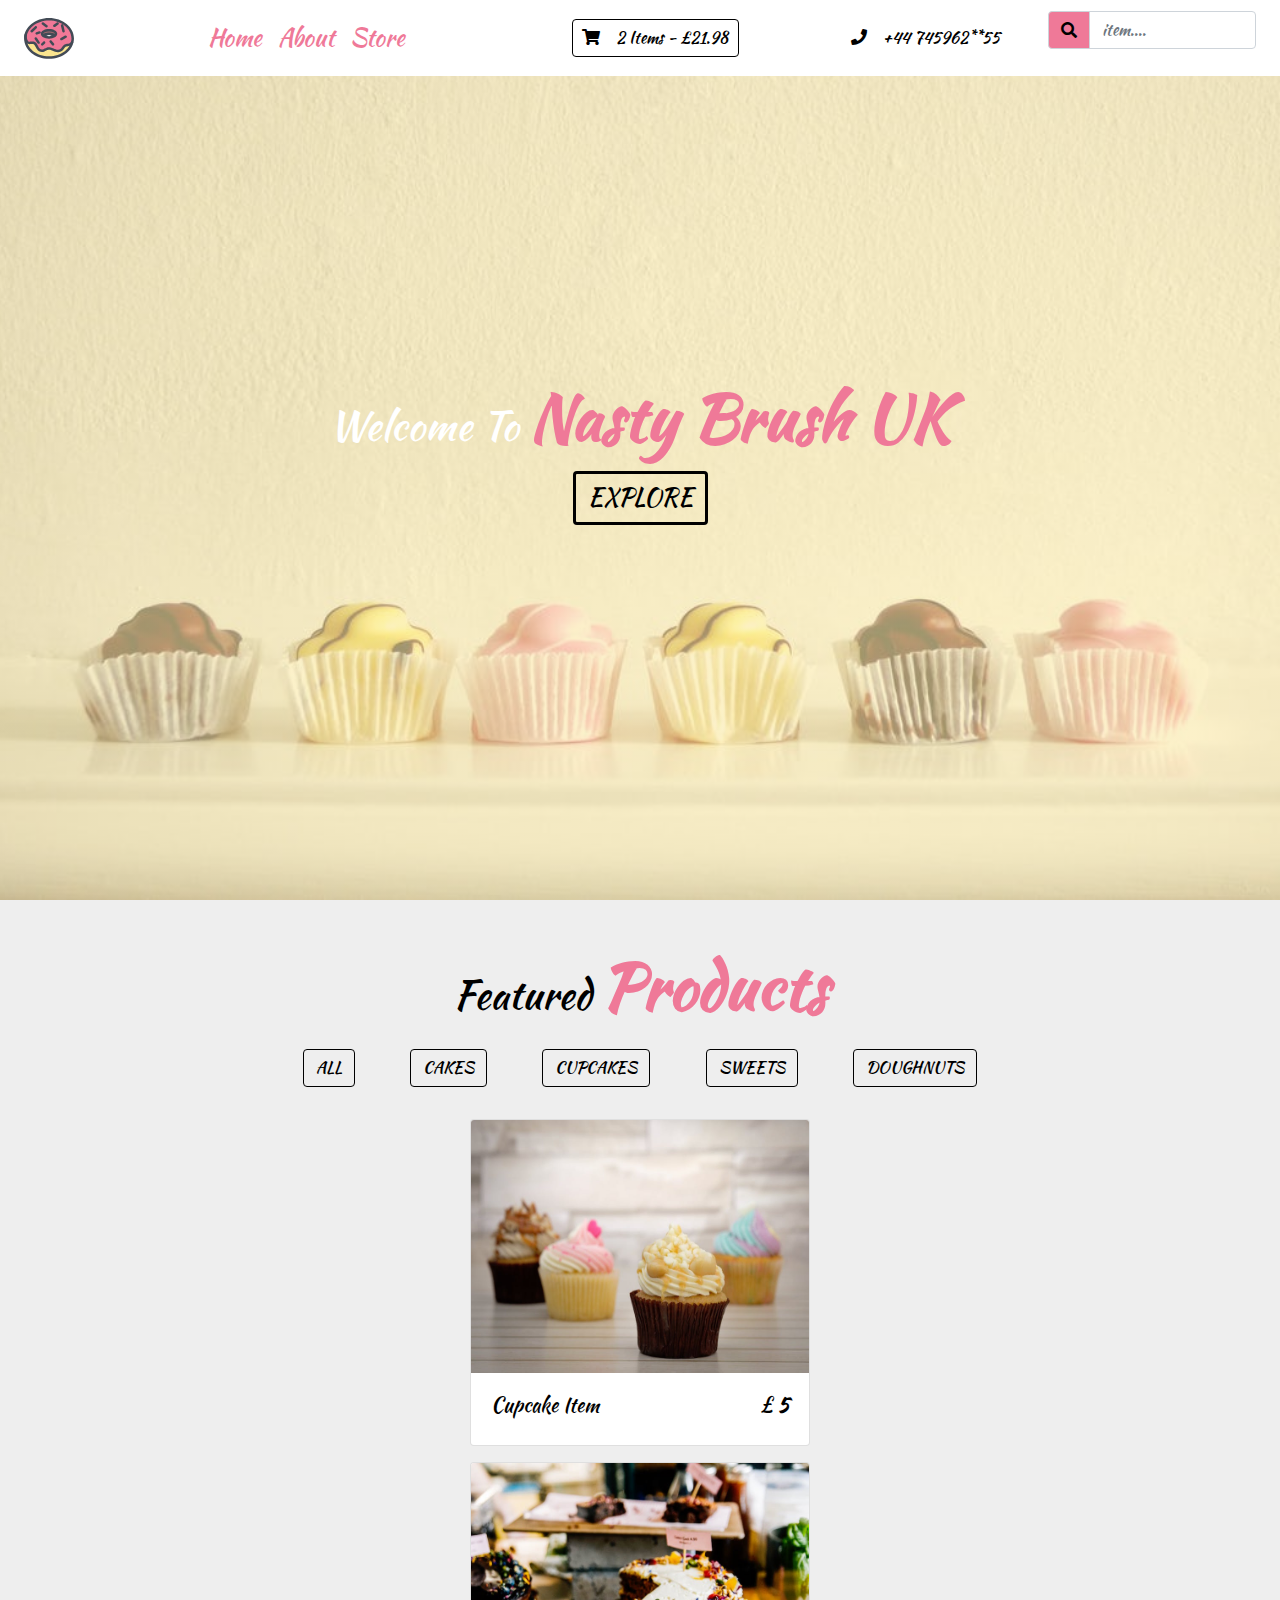
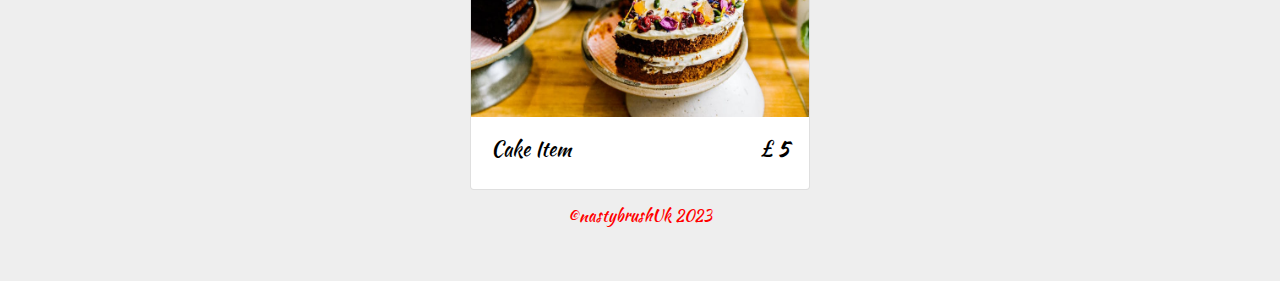
<file: index.html>
<!DOCTYPE html>
<html lang="en">

<head>
  <meta charset="UTF-8">
  <meta name="viewport" content="width=device-width, initial-scale=1.0">
  <meta http-equiv="X-UA-Compatible" content="ie=edge">
  <!-- bootstrap css -->
  <link rel="stylesheet" href="css/bootstrap.min.css">
  <!-- main css -->
  <link rel="stylesheet" href="css/style.css">

  <!-- font awesome -->
  <link rel="stylesheet" href="css/all.css">
  <title>Nasty Brush UK | Your hapiness lies within touvh of your finger.</title>
  <style>
  </style>
</head>

<body>
  <!-- header -->
  <header>
    <!-- navbar  -->
    <!-- 
https://www.iconfinder.com/icons/2427887/dessert_donut_doughnut_fat_sweets_icon
Creative Commons (Attribution 3.0 Unported);
https://www.iconfinder.com/korawan_m
     -->
    <nav class="navbar navbar-expand-lg px-4">
      <a class="navbar-brand" href="#"><img src="img/logo.svg" alt=""></a>
      <button class="navbar-toggler" type="button" data-toggle="collapse" data-target="#myNav">
        <span class="toggler-icon"><i class="fas fa-bars"></i></span>
      </button>
      <div class="collapse navbar-collapse" id="myNav">
        <ul class="navbar-nav mx-auto text-capitalize">
          <li class="nav-item active">
            <a class="nav-link" href="index.html">Home</a>
          </li>
          <li class="nav-item">
            <a class="nav-link " href="about.html">About</a>
          </li>
          <li class="nav-item">
            <a class="nav-link" href="store.html">Store</a>
          </li>
        </ul>



        <!-- single info -->
        <div id="cart-info" class="nav-info align-items-center cart-info d-flex justify-content-between mx-lg-5">
          <span class="cart-info__icon mr-lg-3"><i class="fas fa-shopping-cart"></i></span>
          <p class="mb-0 text-capitalize"><span id="item-count">2 </span> items - £<span class="item-total">10.49</span></p>
        </div>
        <!-- end of single info -->







        <div class="nav-info-items d-none d-lg-flex ">
          <!-- single info -->
          <div class="nav-info align-items-center d-flex justify-content-between mx-lg-5">
            <span class="info-icon mx-lg-3"><i class="fas fa-phone"></i></span>
            <p class="mb-0">+44 745962**55</p>
          </div>
          <!-- end of single info -->
          <!-- search box -->
    
          <form>
            <div class="input-group mb-3">
              <div class="input-group-prepend ">
                <span class="input-group-text search-box" id="search-icon"><i class="fas fa-search"></i></span>
              </div>
              <input type="text" class="form-control" placeholder='item....' id="search-item">
            </div>

          </form>
       
      <!--end of filter buttons -->
        </div>
      </div>
    </nav>
    <!-- end of nav -->
    <!-- banner  -->
    <div class="container-fluid">
      <div class="row max-height justify-content-center align-items-center">
        <div class="col-10 mx-auto banner text-center">
          <h1 class="text-capitalize">welcome to <strong class="banner-title ">Nasty Brush UK</strong></h1>
          
          
          
          
          
          
          <a href="#store" class="btn banner-link text-uppercase my-2">explore</a>

        </div>
        <div id="cart" class="cart">
          <!-- cart item -->
          <div class="cart-item d-flex justify-content-between text-capitalize my-3">
            <img src="img-cart/cake-2.jpeg" class="img-fluid rounded-circle" id="item-img" alt="">
            <div class="item-text">

              <p id="cart-item-title" class="font-weight-bold mb-0">cart item</p>
              <span>£</span>
              <span id="cart-item-price" class="cart-item-price" class="mb-0">10.99</span>
            </div>
            <a href="#" id='cart-item-remove' class="cart-item-remove">
              <i class="fas fa-trash"></i>
            </a>
          </div>
          <!--end of  cart item -->
          <!-- cart item -->
          <div class="cart-item d-flex justify-content-between text-capitalize my-3">
            <img src="img-cart/doughnut-2.jpeg" class="img-fluid rounded-circle" id="item-img" alt="">
            <div class="cart-item-text">

              <p id="cart-item-title" class="font-weight-bold mb-0">cart item</p>
              <span>£</span>
              <span id="cart-item-price" class="cart-item-price" class="mb-0">10.99</span>
            </div>
            <a href="#" id='cart-item-remove' class="cart-item-remove">
              <i class="fas fa-trash"></i>
            </a>
          </div>
          <!--end of  cart item -->
          <!-- cart total -->
          <div class="cart-total-container d-flex justify-content-around text-capitalize mt-5">
            <h5>total</h5>
            <h5> £ <strong id="cart-total" class="font-weight-bold">10.00</strong> </h5>
          </div>
          <!--end cart total -->
          <!-- cart buttons -->
          <div class="cart-buttons-container mt-3 d-flex justify-content-between">
            <a href="#" id="clear-cart" class="btn btn-outline-secondary btn-black text-uppercase">clear cart</a>
            <a href="checkout.html" class="btn btn-outline-secondary text-uppercase btn-pink">checkout</a>
          </div>
          <!--end of  cart buttons -->
          <!--  -->
        </div>
      </div>
    </div>




    <!--end of  banner  -->
  </header>
  <!-- header -->
 


  <!-- store -->
  <section id="store" class="store py-5">
    <div class="container">
      <!-- section title -->
      <div class="row">
        <div class="col-10 mx-auto col-sm-6 text-center">
          <h1 class="text-capitalize">Featured <strong class="banner-title "> Products</strong></h1>
        </div>
      </div>
      <!-- end of section title -->
      <!--filter buttons -->
      <div class="row">
        <div class=" col-lg-8 mx-auto d-flex justify-content-around my-2 sortBtn flex-wrap">
          <a href="#" class="btn btn-outline-secondary btn-black text-uppercase filter-btn m-2" data-filter="all"> all</a>
          <a href="#" class="btn btn-outline-secondary btn-black text-uppercase filter-btn m-2" data-filter="cakes">cakes</a>
          <a href="#" class="btn btn-outline-secondary btn-black text-uppercase filter-btn m-2" data-filter="cupcakes">cupcakes</a>
          <a href="#" class="btn btn-outline-secondary btn-black text-uppercase filter-btn m-2" data-filter="sweets">sweets</a>
          <a href="#" class="btn btn-outline-secondary btn-black text-uppercase filter-btn m-2" data-filter="doughnuts">doughnuts</a>
        </div>
      </div>
      
      <!-- store  items-->
      <script async
  src="https://js.stripe.com/v3/buy-button.js">
</script>

<stripe-buy-button
  buy-button-id="buy_btn_1Nbb3cAmosrDXRDIxy8TFl1x"
  publishable-key="pk_live_51Nbag1AmosrDXRDII115q6RISzQlDd7GKLGIZIBrzw7PzdO3cd0nafo2Nh6nOQyw5XN5xwk4hIQemiUkHfCc9nyp00bXPpK7Ma"
>
</stripe-buy-button>
        <!--end of single store item-->
        <!-- single item -->
        <div class="col-10 col-sm-6 col-lg-4 mx-auto my-3 store-item cupcakes" data-item="cupcakes">
          <div class="card ">
            <div class="img-container">
              <img src="img/cupcake-1.jpeg" class="card-img-top store-img" alt="">
              <span class="store-item-icon">
                <i class="fas fa-shopping-cart"></i>
              </span>
            </div>
            <div class="card-body">
              <div class="card-text d-flex justify-content-between text-capitalize">
                <h5 id="store-item-name">cupcake item</h5>
                <h5 class="store-item-value">£ <strong id="store-item-price" class="font-weight-bold">5</strong></h5>

              </div>
            </div>


          </div>
          <!-- end of card-->
        </div>
        <!--end of single store item-->
        <!-- single item -->
        <div class="col-10 col-sm-6 col-lg-4 mx-auto my-3 store-item cakes" data-item="cakes">
          <div class="card ">
            <div class="img-container">
              <img src="img/cake-1.jpeg" class="card-img-top store-img" alt="">
              <span class="store-item-icon">
                <i class="fas fa-shopping-cart"></i>
              </span>
            </div>
            <div class="card-body">
              <div class="card-text d-flex justify-content-between text-capitalize">
                <h5 id="store-item-name">cake item</h5>
                <h5 class="store-item-value">£ <strong id="store-item-price" class="font-weight-bold">5</strong></h5>

              </div>

              
            </div>

            
          </div>
          <!-- end of card-->
        </div>
        <!--end of single store item-->
        

      </div>
      <h6>©nastybrushUk 2023</h6>
  </section>
  <!--end of store items -->
  <!-- modal-container -->
  <div class="container-fluid ">
    <div class="row lightbox-container align-items-center">
      <div class="col-10 col-md-10 mx-auto text-right lightbox-holder">
        <span class="lightbox-close"><i class="fas fa-window-close"></i></span>
        <div class="lightbox-item"></div>
        <span class="lightbox-control btnLeft"><i class="fas fa-caret-left"></i></span>
        <span class="lightbox-control btnRight"><i class="fas fa-caret-right"></i></span>
        
      </div>

    </div>
  </div>


  <!-- jquery -->
  <script src="js/jquery-3.3.1.min.js"></script>
  <!-- bootstrap js -->
  <script src="js/bootstrap.bundle.min.js"></script>
  <!-- script js -->
  <script src="js/app.js"></script>
</body>

</html>
</file>
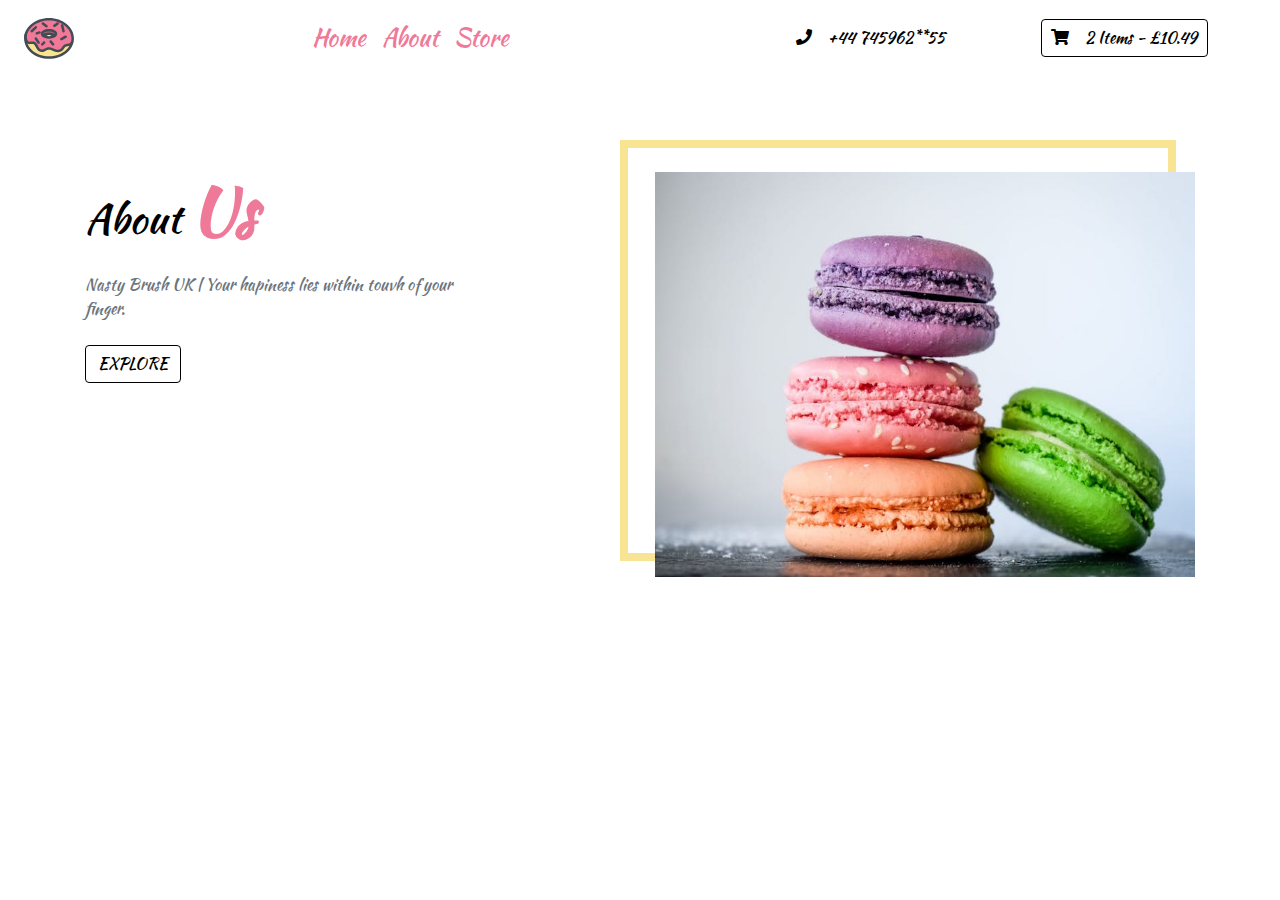
<file: about.html>
<!DOCTYPE html>
<html lang="en">

<head>
  <meta charset="UTF-8">
  <meta name="viewport" content="width=device-width, initial-scale=1.0">
  <meta http-equiv="X-UA-Compatible" content="ie=edge">
  <!-- bootstrap css -->
  <link rel="stylesheet" href="css/bootstrap.min.css">
  <!-- main css -->
  <link rel="stylesheet" href="css/style.css">

  <!-- font awesome -->
  <link rel="stylesheet" href="css/all.css">
  <title>Nasty Brush UK | Your hapiness lies within touvh of your finger.</title>
  <style>
  </style>
</head>

<body>
  <!-- header -->
  <header>
    <!-- navbar  -->
    <!-- 
https://www.iconfinder.com/icons/2427887/dessert_donut_doughnut_fat_sweets_icon
Creative Commons (Attribution 3.0 Unported);
https://www.iconfinder.com/korawan_m
     -->
    <nav class="navbar navbar-expand-lg px-4">
      <a class="navbar-brand" href="#"><img src="img/logo.svg" alt=""></a>
      <button class="navbar-toggler" type="button" data-toggle="collapse" data-target="#myNav">
        <span class="toggler-icon"><i class="fas fa-bars"></i></span>
      </button>
      <div class="collapse navbar-collapse" id="myNav">
        <ul class="navbar-nav mx-auto text-capitalize">
          <li class="nav-item active">
            <a class="nav-link" href="index.html">Home</a>
          </li>
          <li class="nav-item">
            <a class="nav-link " href="about.html">About</a>
          </li>
          <li class="nav-item">
            <a class="nav-link" href="store.html">Store</a>
          </li>
        </ul>
        <div class="nav-info-items d-none d-lg-flex ">
          <!-- single info -->
          <div class="nav-info align-items-center d-flex justify-content-between mx-lg-5">
            <span class="info-icon mx-lg-3"><i class="fas fa-phone"></i></span>
            <p class="mb-0">+44 745962**55</p>
          </div>
          <!-- end of single info -->
          <!-- single info -->
          <div id="cart-info" class="nav-info align-items-center cart-info d-flex justify-content-between mx-lg-5">
            <span class="cart-info__icon mr-lg-3"><i class="fas fa-shopping-cart"></i></span>
            <p class="mb-0 text-capitalize"><span id="item-count">2 </span> items - £<span class="item-total">10.49</span></p>
          </div>
          <!-- end of single info -->
        </div>
      </div>
    </nav>
    <!-- end of nav -->
    
  <!-- about us -->
  <section class="about py-5" id="about">
    <div class="container">

      <div class="row">
        <div class="col-10 mx-auto col-md-6 my-5">
          <h1 class="text-capitalize">about <strong class="banner-title ">us</strong></h1>
          <p class="my-4 text-muted w-75">Nasty Brush UK | Your hapiness lies within touvh of your finger.</p>
          <a href="#" class="btn btn-outline-secondary btn-black text-uppercase ">Explore</a>

        </div>
        <div class="col-10 mx-auto col-md-6 align-self-center my-5">
          <div class="about-img__container">
            <img src="img/sweets-1.jpeg" class="img-fluid" alt="">
          </div>
        </div>
      </div>
    </div>
  </section>

  <!-- end of about us -->


 

  <!-- modal-container -->
  <div class="container-fluid ">
    <div class="row lightbox-container align-items-center">
      <div class="col-10 col-md-10 mx-auto text-right lightbox-holder">
        <span class="lightbox-close"><i class="fas fa-window-close"></i></span>
        <div class="lightbox-item"></div>
        <span class="lightbox-control btnLeft"><i class="fas fa-caret-left"></i></span>
        <span class="lightbox-control btnRight"><i class="fas fa-caret-right"></i></span>
      </div>

    </div>
  </div>


  <!-- jquery -->
  <script src="js/jquery-3.3.1.min.js"></script>
  <!-- bootstrap js -->
  <script src="js/bootstrap.bundle.min.js"></script>
  <!-- script js -->
  <script src="js/app.js"></script>
</body>

</html>
</file>
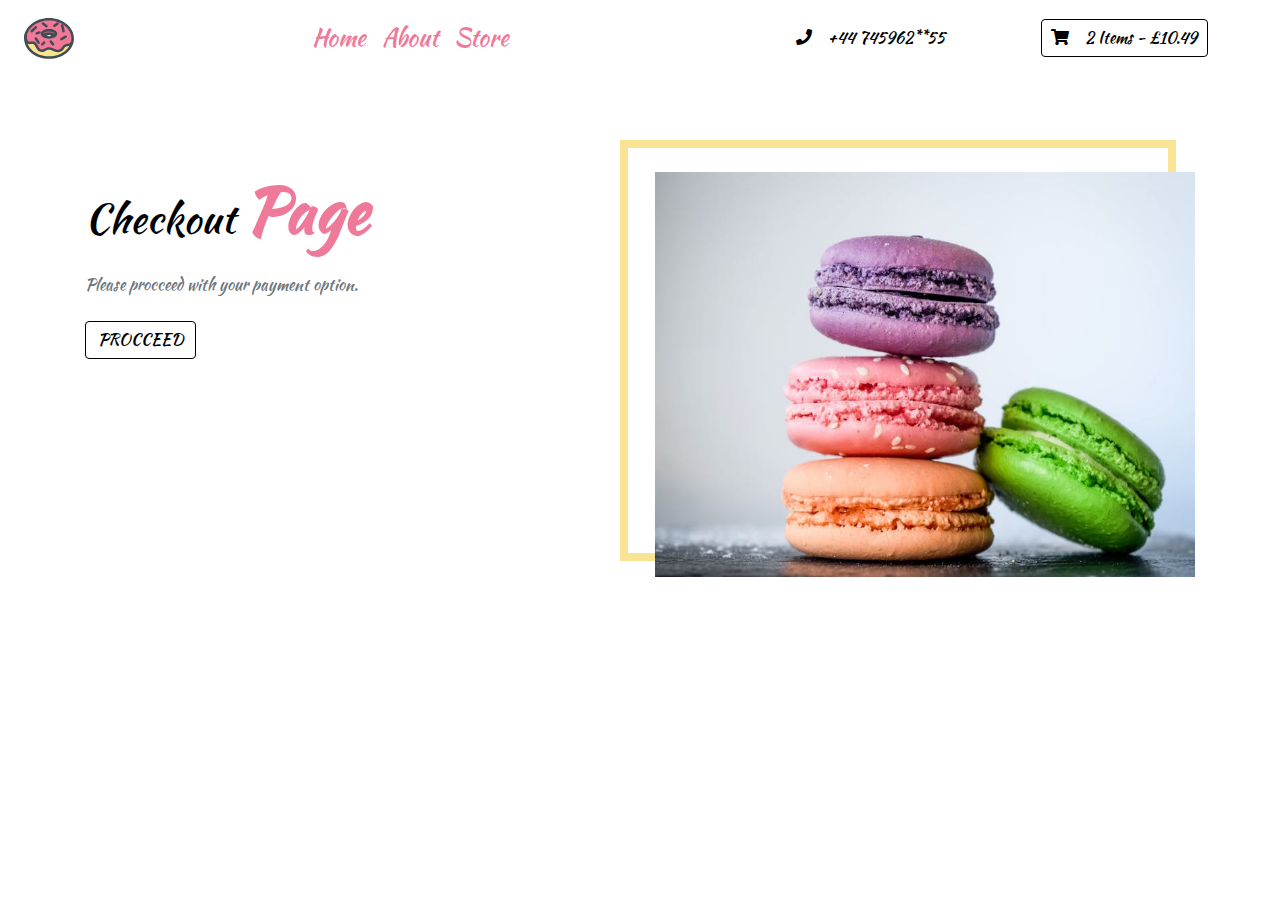
<file: checkout.html>
<!DOCTYPE html>
<html lang="en">

<head>
  <meta charset="UTF-8">
  <meta name="viewport" content="width=device-width, initial-scale=1.0">
  <meta http-equiv="X-UA-Compatible" content="ie=edge">
  <!-- bootstrap css -->
  <link rel="stylesheet" href="css/bootstrap.min.css">
  <!-- main css -->
  <link rel="stylesheet" href="css/style.css">

  <!-- font awesome -->
  <link rel="stylesheet" href="css/all.css">
  <title>Nasty Brush UK | Your hapiness lies within touvh of your finger.</title>
  <style>
  </style>
</head>

<body>
  <!-- header -->
  <header>
    <!-- navbar  -->
    <!-- 
https://www.iconfinder.com/icons/2427887/dessert_donut_doughnut_fat_sweets_icon
Creative Commons (Attribution 3.0 Unported);
https://www.iconfinder.com/korawan_m
     -->
    <nav class="navbar navbar-expand-lg px-4">
      <a class="navbar-brand" href="#"><img src="img/logo.svg" alt=""></a>
      <button class="navbar-toggler" type="button" data-toggle="collapse" data-target="#myNav">
        <span class="toggler-icon"><i class="fas fa-bars"></i></span>
      </button>
      <div class="collapse navbar-collapse" id="myNav">
        <ul class="navbar-nav mx-auto text-capitalize">
          <li class="nav-item active">
            <a class="nav-link" href="index.html">Home</a>
          </li>
          <li class="nav-item">
            <a class="nav-link " href="about.html">About</a>
          </li>
          <li class="nav-item">
            <a class="nav-link" href="store.html">Store</a>
          </li>
        </ul>
        <div class="nav-info-items d-none d-lg-flex ">
          <!-- single info -->
          <div class="nav-info align-items-center d-flex justify-content-between mx-lg-5">
            <span class="info-icon mx-lg-3"><i class="fas fa-phone"></i></span>
            <p class="mb-0">+44 745962**55</p>
          </div>
          <!-- end of single info -->
          <!-- single info -->
          <div id="cart-info" class="nav-info align-items-center cart-info d-flex justify-content-between mx-lg-5">
            <span class="cart-info__icon mr-lg-3"><i class="fas fa-shopping-cart"></i></span>
            <p class="mb-0 text-capitalize"><span id="item-count">2 </span> items - £<span class="item-total">10.49</span></p>
          </div>
          <!-- end of single info -->
        </div>
      </div>
    </nav>
    <!-- end of nav -->
    
  <!-- about us -->
  <section class="about py-5" id="about">
    <div class="container">

      <div class="row">
        <div class="col-10 mx-auto col-md-6 my-5">
          <h1 class="text-capitalize">Checkout <strong class="banner-title ">Page</strong></h1>
          <p class="my-4 text-muted w-75">Please procceed with your payment option. </p>
          <a href="#" class="btn btn-outline-secondary btn-black text-uppercase ">Procceed</a>

        </div>
        <div class="col-10 mx-auto col-md-6 align-self-center my-5">
          <div class="about-img__container">
            <img src="img/sweets-1.jpeg" class="img-fluid" alt="">
          </div>
        </div>
      </div>
    </div>
  </section>

  <!-- end of about us -->


 

  <!-- modal-container -->
  <div class="container-fluid ">
    <div class="row lightbox-container align-items-center">
      <div class="col-10 col-md-10 mx-auto text-right lightbox-holder">
        <span class="lightbox-close"><i class="fas fa-window-close"></i></span>
        <div class="lightbox-item"></div>
        <span class="lightbox-control btnLeft"><i class="fas fa-caret-left"></i></span>
        <span class="lightbox-control btnRight"><i class="fas fa-caret-right"></i></span>
      </div>

    </div>
  </div>


  <!-- jquery -->
  <script src="js/jquery-3.3.1.min.js"></script>
  <!-- bootstrap js -->
  <script src="js/bootstrap.bundle.min.js"></script>
  <!-- script js -->
  <script src="js/app.js"></script>
</body>

</html>
</file>
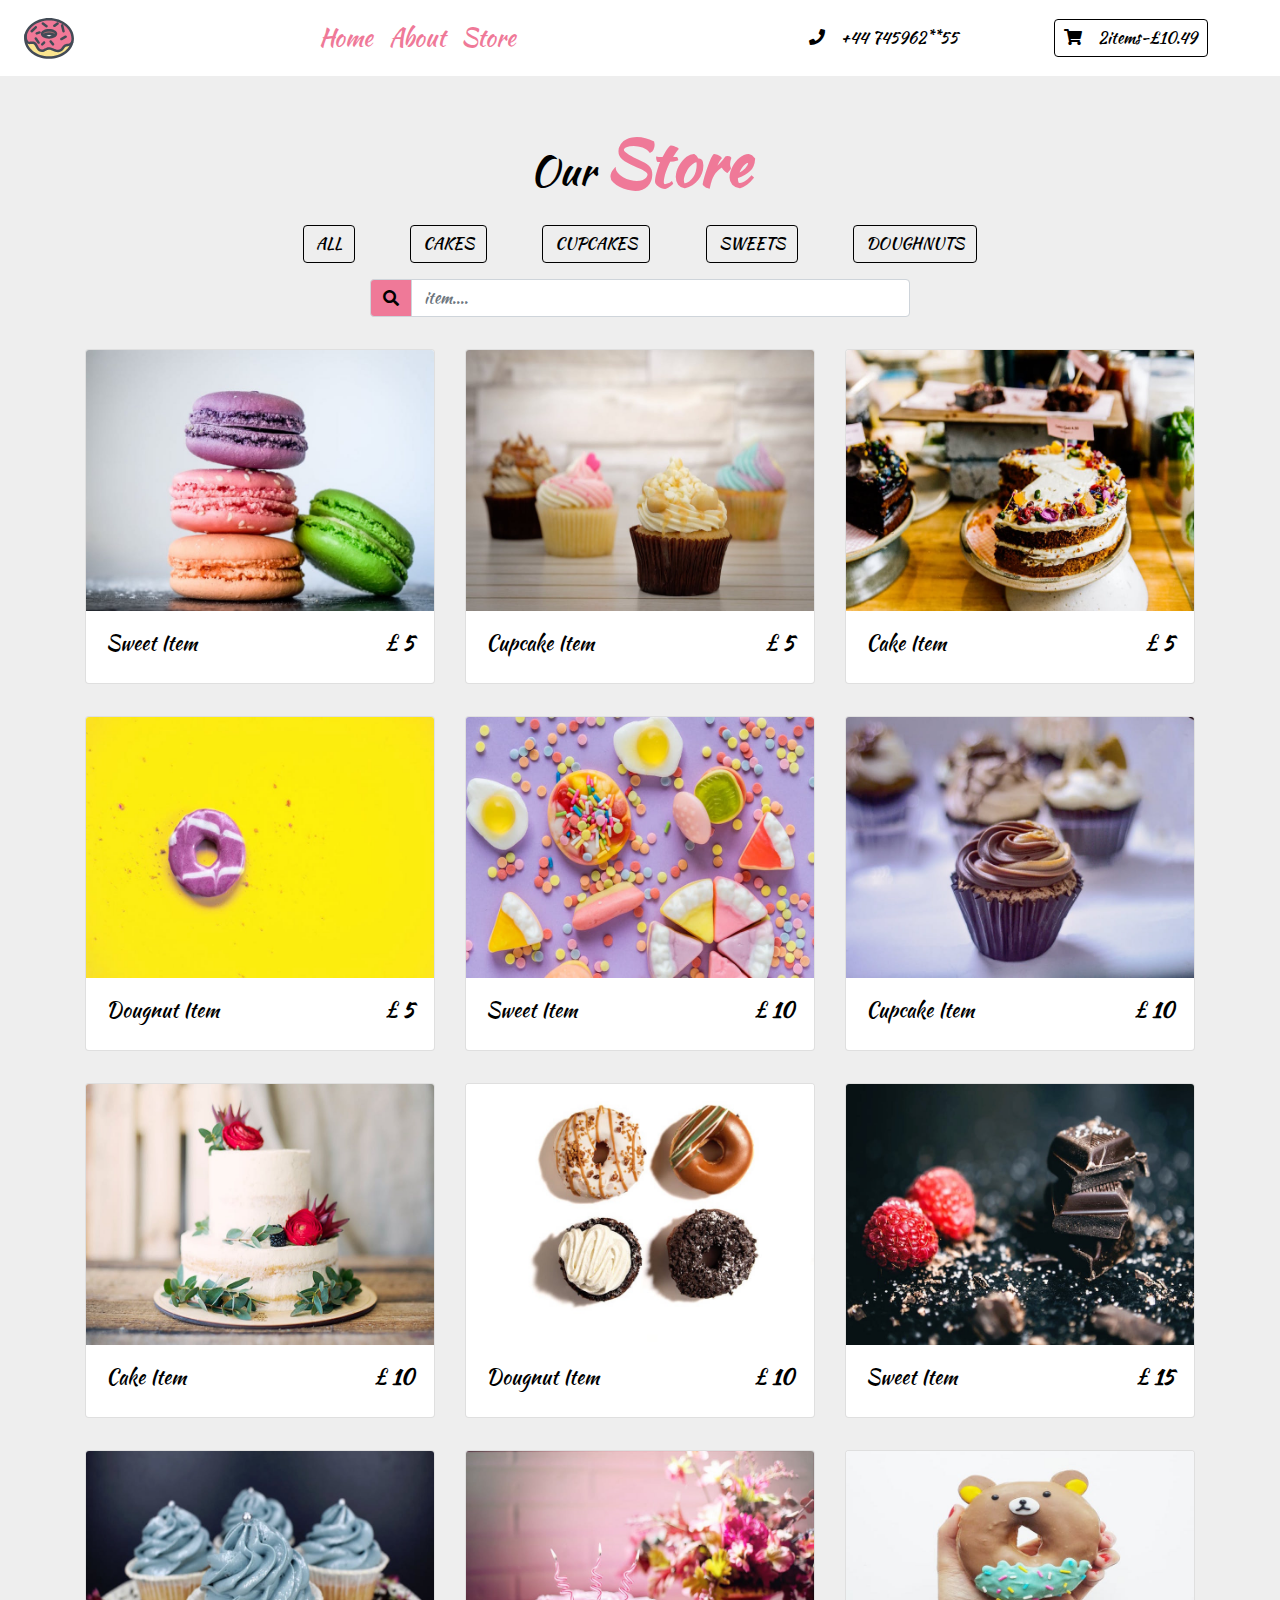
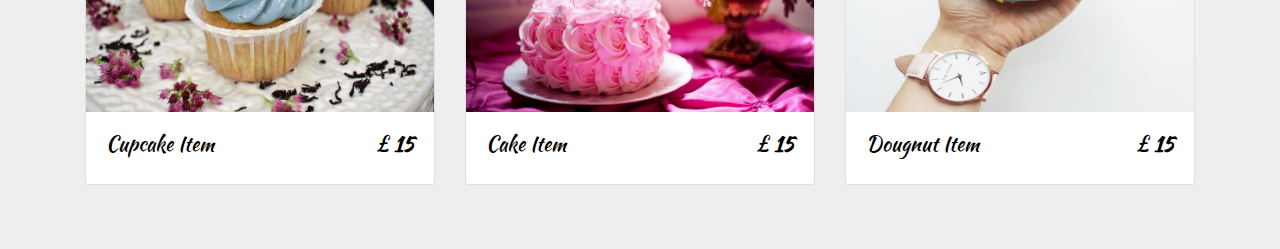
<file: store.html>
<!DOCTYPE html>
<html lang="en">

<head>
  <meta charset="UTF-8">
  <meta name="viewport" content="width=device-width, initial-scale=1.0">
  <meta http-equiv="X-UA-Compatible" content="ie=edge">
  <!-- bootstrap css -->
  <link rel="stylesheet" href="css/bootstrap.min.css">
  <!-- main css -->
  <link rel="stylesheet" href="css/style.css">

  <!-- font awesome -->
  <link rel="stylesheet" href="css/all.css">
  <title>Nasty Brush UK | Your hapiness lies within touvh of your finger.</title>
  <style>
  </style>
</head>

<body>
  <!-- header -->
  <header>
    <!-- navbar  -->
    <!-- 
https://www.iconfinder.com/icons/2427887/dessert_donut_doughnut_fat_sweets_icon
Creative Commons (Attribution 3.0 Unported);
https://www.iconfinder.com/korawan_m
     -->
    <nav class="navbar navbar-expand-lg px-4">
      <a class="navbar-brand" href="#"><img src="img/logo.svg" alt=""></a>
      <button class="navbar-toggler" type="button" data-toggle="collapse" data-target="#myNav">
        <span class="toggler-icon"><i class="fas fa-bars"></i></span>
      </button>
      <div class="collapse navbar-collapse" id="myNav">
        <ul class="navbar-nav mx-auto text-capitalize">
          <li class="nav-item active">
            <a class="nav-link" href="index.html">Home</a>
          </li>
          <li class="nav-item">
            <a class="nav-link " href="about.html">About</a>
          </li>
          <li class="nav-item">
            <a class="nav-link" href="store.html">Store</a>
          </li>
        </ul>
        <div class="nav-info-items d-none d-lg-flex ">
          <!-- single info -->
          <div class="nav-info align-items-center d-flex justify-content-between mx-lg-5">
            <span class="info-icon mx-lg-3"><i class="fas fa-phone"></i></span>
            <p class="mb-0">+44 745962**55</p>
          </div>
          <!-- end of single info -->
          <!-- single info -->
          <div id="cart-info" class="nav-info align-items-center cart-info d-flex justify-content-between mx-lg-5">
            <span class="cart-info__icon mr-lg-3"><i class="fas fa-shopping-cart"></i></span>
            <p class="mb-0 text-capitalize"><span id="item-count">2</span>items-£<span class="item-total">10.49</span></p>
          </div>
          <!-- end of single info -->
        </div>
      </div>
    </nav>
    <!-- end of nav -->
    
 

  <!-- store -->
  <section id="store" class="store py-5">
    <div class="container">
      <!-- section title -->
      <div class="row">
        <div class="col-10 mx-auto col-sm-6 text-center">
          <h1 class="text-capitalize">our <strong class="banner-title ">store</strong></h1>
        </div>
      </div>
      <!-- end of section title -->
      <!--filter buttons -->
      <div class="row">
        <div class=" col-lg-8 mx-auto d-flex justify-content-around my-2 sortBtn flex-wrap">
          <a href="#" class="btn btn-outline-secondary btn-black text-uppercase filter-btn m-2" data-filter="all"> all</a>
          <a href="#" class="btn btn-outline-secondary btn-black text-uppercase filter-btn m-2" data-filter="cakes">cakes</a>
          <a href="#" class="btn btn-outline-secondary btn-black text-uppercase filter-btn m-2" data-filter="cupcakes">cupcakes</a>
          <a href="#" class="btn btn-outline-secondary btn-black text-uppercase filter-btn m-2" data-filter="sweets">sweets</a>
          <a href="#" class="btn btn-outline-secondary btn-black text-uppercase filter-btn m-2" data-filter="doughnuts">doughnuts</a>
        </div>
      </div>
      <!-- search box -->
      <div class="row">

        <div class="col-10 mx-auto col-md-6">
          <form>
            <div class="input-group mb-3">
              <div class="input-group-prepend ">
                <span class="input-group-text search-box" id="search-icon"><i class="fas fa-search"></i></span>
              </div>
              <input type="text" class="form-control" placeholder='item....' id="search-item">
            </div>

          </form>
        </div>
      </div>
      <!--end of filter buttons -->
      <!-- store  items-->
      <div class="row" class="store-items" id="store-items">
        <!-- single item -->
        <div class="col-10 col-sm-6 col-lg-4 mx-auto my-3 store-item sweets" data-item="sweets">
          <div class="card ">
            <div class="img-container">
              <img src="img/sweets-1.jpeg" class="card-img-top store-img" alt="">
              <span class="store-item-icon">
                <i class="fas fa-shopping-cart"></i>
              </span>
            </div>
            <div class="card-body">
              <div class="card-text d-flex justify-content-between text-capitalize">
                <h5 id="store-item-name">sweet item</h5>
                <h5 class="store-item-value">£ <strong id="store-item-price" class="font-weight-bold">5</strong></h5>

              </div>
            </div>


          </div>
          <!-- end of card-->
        </div>
        <!--end of single store item-->
        <!-- single item -->
        <div class="col-10 col-sm-6 col-lg-4 mx-auto my-3 store-item cupcakes" data-item="cupcakes">
          <div class="card ">
            <div class="img-container">
              <img src="img/cupcake-1.jpeg" class="card-img-top store-img" alt="">
              <span class="store-item-icon">
                <i class="fas fa-shopping-cart"></i>
              </span>
            </div>
            <div class="card-body">
              <div class="card-text d-flex justify-content-between text-capitalize">
                <h5 id="store-item-name">cupcake item</h5>
                <h5 class="store-item-value">£ <strong id="store-item-price" class="font-weight-bold">5</strong></h5>

              </div>
            </div>


          </div>
          <!-- end of card-->
        </div>
        <!--end of single store item-->
        <!-- single item -->
        <div class="col-10 col-sm-6 col-lg-4 mx-auto my-3 store-item cakes" data-item="cakes">
          <div class="card ">
            <div class="img-container">
              <img src="img/cake-1.jpeg" class="card-img-top store-img" alt="">
              <span class="store-item-icon">
                <i class="fas fa-shopping-cart"></i>
              </span>
            </div>
            <div class="card-body">
              <div class="card-text d-flex justify-content-between text-capitalize">
                <h5 id="store-item-name">cake item</h5>
                <h5 class="store-item-value">£ <strong id="store-item-price" class="font-weight-bold">5</strong></h5>

              </div>
            </div>


          </div>
          <!-- end of card-->
        </div>
        <!--end of single store item-->
        <!-- single item -->
        <div class="col-10 col-sm-6 col-lg-4 mx-auto my-3 store-item doughnuts" data-item="dougnuts">
          <div class="card ">
            <div class="img-container">
              <img src="img/doughnut-1.jpeg" class="card-img-top store-img" alt="">
              <span class="store-item-icon">
                <i class="fas fa-shopping-cart"></i>
              </span>
            </div>
            <div class="card-body">
              <div class="card-text d-flex justify-content-between text-capitalize">
                <h5 id="store-item-name">dougnut item</h5>
                <h5 class="store-item-value">£ <strong id="store-item-price" class="font-weight-bold">5</strong></h5>

              </div>
            </div>


          </div>
          <!-- end of card-->
        </div>
        <!--end of single store item-->
        <!-- single item -->
        <div class="col-10 col-sm-6 col-lg-4 mx-auto my-3 store-item sweets" data-item="sweets">
          <div class="card ">
            <div class="img-container">
              <img src="img/sweets-2.jpeg" class="card-img-top store-img" alt="">
              <span class="store-item-icon">
                <i class="fas fa-shopping-cart"></i>
              </span>
            </div>
            <div class="card-body">
              <div class="card-text d-flex justify-content-between text-capitalize">
                <h5 id="store-item-name">sweet item</h5>
                <h5 class="store-item-value">£ <strong id="store-item-price" class="font-weight-bold">10</strong></h5>

              </div>
            </div>


          </div>
          <!-- end of card-->
        </div>
        <!--end of single store item-->
        <!-- single item -->
        <div class="col-10 col-sm-6 col-lg-4 mx-auto my-3 store-item cupcakes" data-item="cupcakes">
          <div class="card ">
            <div class="img-container">
              <img src="img/cupcake-2.jpeg" class="card-img-top store-img" alt="">
              <span class="store-item-icon">
                <i class="fas fa-shopping-cart"></i>
              </span>
            </div>
            <div class="card-body">
              <div class="card-text d-flex justify-content-between text-capitalize">
                <h5 id="store-item-name">cupcake item</h5>
                <h5 class="store-item-value">£ <strong id="store-item-price" class="font-weight-bold">10</strong></h5>

              </div>
            </div>


          </div>
          <!-- end of card-->
        </div>
        <!--end of single store item-->
        <!-- single item -->
        <div class="col-10 col-sm-6 col-lg-4 mx-auto my-3 store-item cakes" data-item="cakes">
          <div class="card ">
            <div class="img-container">
              <img src="img/cake-2.jpeg" class="card-img-top store-img" alt="">
              <span class="store-item-icon">
                <i class="fas fa-shopping-cart"></i>
              </span>
            </div>
            <div class="card-body">
              <div class="card-text d-flex justify-content-between text-capitalize">
                <h5 id="store-item-name">cake item</h5>
                <h5 class="store-item-value">£ <strong id="store-item-price" class="font-weight-bold">10</strong></h5>

              </div>
            </div>


          </div>
          <!-- end of card-->
        </div>
        <!--end of single store item-->
        <!-- single item -->
        <div class="col-10 col-sm-6 col-lg-4 mx-auto my-3 store-item doughnuts" data-item="dougnuts">
          <div class="card ">
            <div class="img-container">
              <img src="img/doughnut-2.jpeg" class="card-img-top store-img" alt="">
              <span class="store-item-icon">
                <i class="fas fa-shopping-cart"></i>
              </span>
            </div>
            <div class="card-body">
              <div class="card-text d-flex justify-content-between text-capitalize">
                <h5 id="store-item-name">dougnut item</h5>
                <h5 class="store-item-value">£ <strong id="store-item-price" class="font-weight-bold">10</strong></h5>

              </div>
            </div>


          </div>
          <!-- end of card-->
        </div>
        <!--end of single store item-->
        <!-- single item -->
        <div class="col-10 col-sm-6 col-lg-4 mx-auto my-3 store-item sweets" data-item="sweets">
          <div class="card ">
            <div class="img-container">
              <img src="img/sweets-3.jpeg" class="card-img-top store-img" alt="">
              <span class="store-item-icon">
                <i class="fas fa-shopping-cart"></i>
              </span>
            </div>
            <div class="card-body">
              <div class="card-text d-flex justify-content-between text-capitalize">
                <h5 id="store-item-name">sweet item</h5>
                <h5 class="store-item-value">£ <strong id="store-item-price" class="font-weight-bold">15</strong></h5>

              </div>
            </div>


          </div>
          <!-- end of card-->
        </div>
        <!--end of single store item-->
        <!-- single item -->
        <div class="col-10 col-sm-6 col-lg-4 mx-auto my-3 store-item cupcakes" data-item="cupcakes">
          <div class="card ">
            <div class="img-container">
              <img src="img/cupcake-3.jpeg" class="card-img-top store-img" alt="">
              <span class="store-item-icon">
                <i class="fas fa-shopping-cart"></i>
              </span>
            </div>
            <div class="card-body">
              <div class="card-text d-flex justify-content-between text-capitalize">
                <h5 id="store-item-name">cupcake item</h5>
                <h5 class="store-item-value">£ <strong id="store-item-price" class="font-weight-bold">15</strong></h5>

              </div>
            </div>


          </div>
          <!-- end of card-->
        </div>
        <!--end of single store item-->
        <!-- single item -->
        <div class="col-10 col-sm-6 col-lg-4 mx-auto my-3 store-item cakes" data-item="cakes">
          <div class="card ">
            <div class="img-container">
              <img src="img/cake-3.jpeg" class="card-img-top store-img" alt="">
              <span class="store-item-icon">
                <i class="fas fa-shopping-cart"></i>
              </span>
            </div>
            <div class="card-body">
              <div class="card-text d-flex justify-content-between text-capitalize">
                <h5 id="store-item-name">cake item</h5>
                <h5 class="store-item-value">£ <strong id="store-item-price" class="font-weight-bold">15</strong></h5>

              </div>
            </div>


          </div>
          <!-- end of card-->
        </div>
        <!--end of single store item-->
        <!-- single item -->
        <div class="col-10 col-sm-6 col-lg-4 mx-auto my-3 store-item doughnuts" data-item="dougnuts">
          <div class="card ">
            <div class="img-container">
              <img src="img/doughnut-3.jpeg" class="card-img-top store-img" alt="">
              <span class="store-item-icon">
                <i class="fas fa-shopping-cart"></i>
              </span>
            </div>
            <div class="card-body">
              <div class="card-text d-flex justify-content-between text-capitalize">
                <h5 id="store-item-name">dougnut item</h5>
                <h5 class="store-item-value">£ <strong id="store-item-price" class="font-weight-bold">15</strong></h5>

              </div>
            </div>


          </div>
          <!-- end of card-->
        </div>
        <!--end of single store item-->

      </div>
  </section>
  <!--end of store items -->


  <!-- modal-container -->
  <div class="container-fluid ">
    <div class="row lightbox-container align-items-center">
      <div class="col-10 col-md-10 mx-auto text-right lightbox-holder">
        <span class="lightbox-close"><i class="fas fa-window-close"></i></span>
        <div class="lightbox-item"></div>
        <span class="lightbox-control btnLeft"><i class="fas fa-caret-left"></i></span>
        <span class="lightbox-control btnRight"><i class="fas fa-caret-right"></i></span>
      </div>

    </div>
  </div>


  <!-- jquery -->
  <script src="js/jquery-3.3.1.min.js"></script>
  <!-- bootstrap js -->
  <script src="js/bootstrap.bundle.min.js"></script>
  <!-- script js -->
  <script src="js/app.js"></script>
</body>

</html>
</file>
<file: css/style.css>
@import url("https://fonts.googleapis.com/css?family=Kaushan+Script");

:root {
  --mainPink: #ef7998;
  --mainYellow: rgb(249, 228, 148);
  --mainWhite: #fff;
  --mainBlack: #000;
  --yellowTrans: rgba(249, 228, 148, 0.5);
  --mainGrey: rgb(238, 238, 238);
}

body {
  font-family: "Kaushan Script", cursive;
  background: var(--mainWhite);
  color: var(--mainBlack);
}
/* nav links */
.navbar-toggler {
  outline: none !important;
}
.toggler-icon {
  font-size: 2.5rem;
  color: var(--mainPink);
}
.nav-link {
  color: var(--mainPink);
  font-size: 1.5rem;
  transition: all 0.5s ease-in-out;
}
.nav-link:hover {
  color: var(--mainBlack);
}
/* end of nav links */
/* info icons */
.cart-info__icon {
  color: var(--mainBlack);
  cursor: pointer;
}

.cart-info {
  border: 0.1rem solid var(--mainBlack);
  color: var(--mainBlack);
  border-radius: 0.25rem;
  padding: 0.4rem 0.6rem;
  cursor: pointer;
}
.cart-info:hover {
  background: var(--mainPink);
  border-color: var(--mainPink);
  color: var(--mainWhite);
}
.cart-info:hover .cart-info__icon {
  color: var(--mainWhite);
}
/* end of info icons */
/* banner */

.max-height {
  min-height: calc(100vh - 76px);
  background: linear-gradient(var(--yellowTrans), var(--yellowTrans)),
    url("../img/headerBcg.jpeg") center/cover fixed no-repeat;
  position: relative;
}
.banner {
  color: var(--mainWhite);
  margin-top: -4rem;
}
.banner-title {
  color: var(--mainPink);
  font-size: 4rem;
}
.banner-link {
  font-size: 1.5rem;
  color: var(--mainBlack);
  border: 0.2rem solid var(--mainBlack);
}
.banner-link:hover {
  background: var(--mainBlack);
  color: var(--mainPink);
}
/* endo of banner */
/* cart  */
.cart {
  position: absolute;
  min-height: 10rem;
  background: var(--mainWhite);
  top: 0;
  right: 0;
  transition: all 0.3s ease-in-out;
  background: rgba(255, 255, 255, 0.5);
  width: 0;
  overflow: hidden;
}
.show-cart {
  width: 18rem;
  padding: 2rem 1.5rem;
  transform: rotateY(-360deg);
}
.cart-item {
  transition: all 2s ease-in-out;
}

/* end of cart */
/* cart item */
.cart-item-remove {
  color: var(--mainPink);
  transition: all 1s ease-in-out;
}
.cart-item-remove:hover {
  transform: scale(1.1);
  color: var(--mainBlack);
}
#cart-item-price {
  font-size: 0.8rem;
}
/* cart item */
/* cart buttons */
.btn-pink {
  color: var(--mainPink) !important;
  border-color: var(--mainPink) !important;
}
.btn-black {
  color: var(--mainBlack) !important;
  border-color: var(--mainBlack) !important;
}
.btn-black:hover {
  color: var(--mainPink) !important;
  background: var(--mainBlack) !important;
}
.btn-pink:hover {
  background: var(--mainPink) !important;
  color: var(--mainBlack) !important;
}
/* end of cart buttons */

/* about */
.about-img__container {
  position: relative;
}

.about-img__container::before {
  content: "";
  position: absolute;
  top: -1.5rem;
  left: -1.7rem;
  width: 100%;
  height: 100%;
  outline: 0.5rem solid var(--mainYellow);
  z-index: -1;
  transition: all 1s ease-in-out;
}
.about-img__container:hover:before {
  top: 0;
  left: 0;
}

/*end of  about */

/* store items */
.store {
  background: var(--mainGrey);
}
.img-container {
  position: relative;
  overflow: hidden;
  cursor: pointer;
}
.store-img {
  transition: all 1s ease-in-out;
}
.img-container:hover .store-img {
  transform: scale(1.2);
}
.store-item-icon {
  position: absolute;
  bottom: 0;
  right: 0;
  padding: 0.75rem;
  background: var(--mainYellow);
  border-top-left-radius: 1rem;
  transition: all 1s ease-in-out;
  transform: translate(100%, 100%);
}
.img-container:hover .store-item-icon {
  transform: translate(0, 0);
}
.store-item-icon:hover {
  color: var(--mainWhite);
}
.store-item-value {
  color: --mainYellow;
}
/*end of  store items */
.search-box {
  background: var(--mainPink);
  color: var(--mainBlack);
}

/* ligthbox */

.lightbox-container {
  position: fixed;
  top: 0;
  left: 0;
  right: 0;
  bottom: 0;
  z-index: 999;
  background: rgba(0, 0, 0, 0.6) !important;
  display: none;
}
.show {
  display: block;
}

.lightbox-holder {
  position: relative;
}
.lightbox-item {
  min-height: 80vh;
  background: url("../img/cake-1.jpeg") center/cover fixed no-repeat;
  border-radius: 0.3rem;
}
.lightbox-close {
  color: var(--mainPink);
  font-size: 3rem;
  transition: all 1s ease-in-out;
  cursor: pointer;
}
.lightbox-close:hover {
  color: var(--mainYellow);
}

.lightbox-control {
  position: absolute;
  font-size: 4rem;
  color: var(--mainPink);
  transition: all 1s linear;
  cursor: pointer;
}
.lightbox-control:hover {
  color: var(--mainYellow);
}
.btnLeft {
  top: 50%;
  left: 0;
  transform: translateX(-60%);
}
.btnRight {
  top: 50%;
  right: 0;
  transform: translateX(60%);
}

h6{
  text-align: center;
  color: #ff0000;
  text-justify: auto;
  text-decoration: solid;
}
</file>
